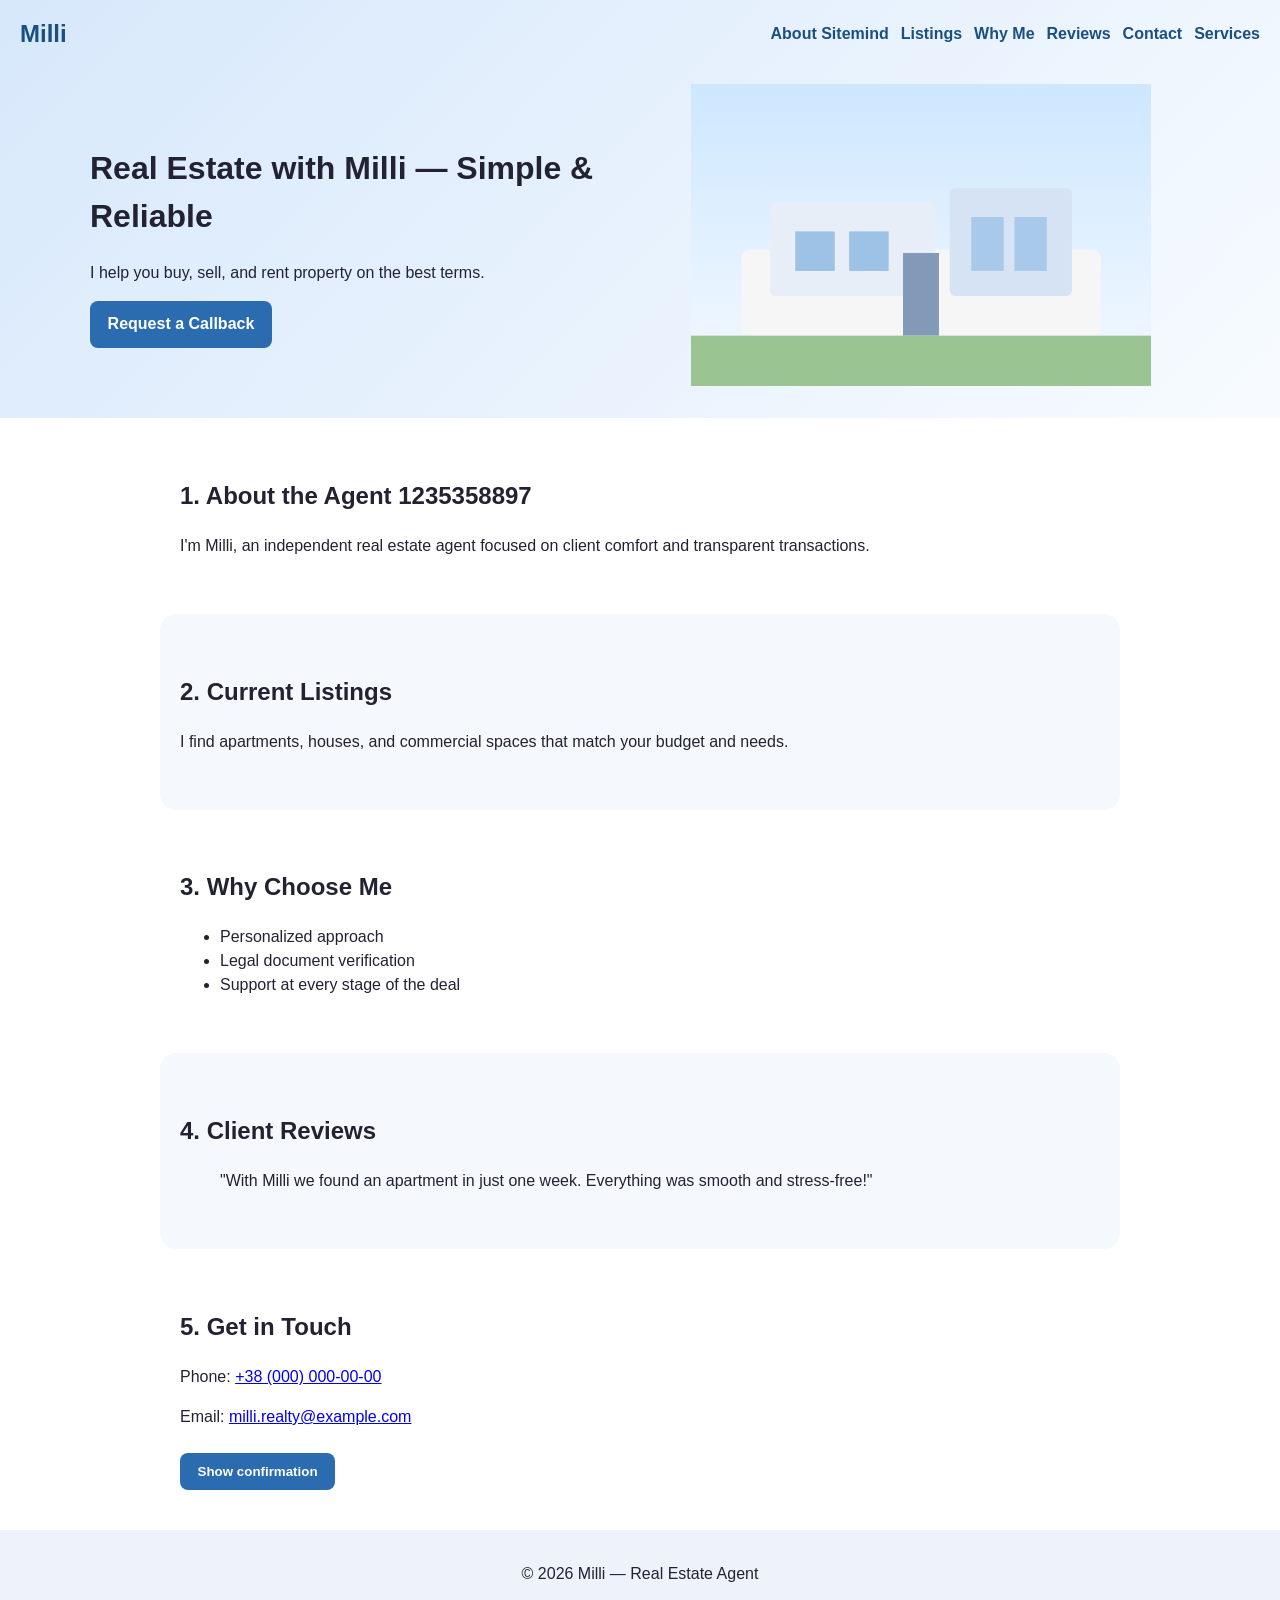
<file: index.html>
<!DOCTYPE html>
<html lang="en">
<head>
  <meta charset="UTF-8">
  <meta name="viewport" content="width=device-width, initial-scale=1.0">
  <title>Milli — Real Estate Agent</title>
  <link rel="stylesheet" href="src/styles.css">
</head>
<body>
  <header class="banner" id="top">
    <nav class="nav">
      <a class="logo" href="#top">Milli</a>
      <div class="nav-links">
        <a href="#about">About Sitemind</a>
        <a href="#objects">Listings</a>
        <a href="#benefits">Why Me</a>
        <a href="#reviews">Reviews</a>
        <a href="#contact">Contact</a>
        <a href="services.html">Services</a>
      </div>
    </nav>
    <div class="banner-content">
      <div>
        <h1>Real Estate with Milli — Simple &amp; Reliable</h1>
        <p>I help you buy, sell, and rent property on the best terms.</p>
        <a class="button" href="#contact">Request a Callback</a>
      </div>
      <img src="src/hero-house.svg" alt="Modern house">
    </div>
  </header>

  <main>
    <section id="about" class="section">
      <h2>1. About the Agent 1235358897</h2>
      <p>I'm Milli, an independent real estate agent focused on client comfort and transparent transactions.</p>
    </section>

    <section id="objects" class="section section-alt">
      <h2>2. Current Listings</h2>
      <p>I find apartments, houses, and commercial spaces that match your budget and needs.</p>
    </section>

    <section id="benefits" class="section">
      <h2>3. Why Choose Me</h2>
      <ul>
        <li>Personalized approach</li>
        <li>Legal document verification</li>
        <li>Support at every stage of the deal</li>
      </ul>
    </section>

    <section id="reviews" class="section section-alt">
      <h2>4. Client Reviews</h2>
      <blockquote>"With Milli we found an apartment in just one week. Everything was smooth and stress-free!"</blockquote>
    </section>

    <section id="contact" class="section">
      <h2>5. Get in Touch</h2>
      <p>Phone: <a href="tel:+380000000000">+38 (000) 000-00-00</a></p>
      <p>Email: <a href="mailto:milli.realty@example.com">milli.realty@example.com</a></p>
      <button id="ctaButton" class="button button-secondary" type="button">Show confirmation</button>
      <p id="ctaMessage" class="hidden">Thank you! Milli will get back to you shortly.</p>
    </section>
  </main>

  <footer class="footer">
    <p>© 2026 Milli — Real Estate Agent</p>
  </footer>

  <script src="src/script.js"></script>
</body>
</html>
</file>
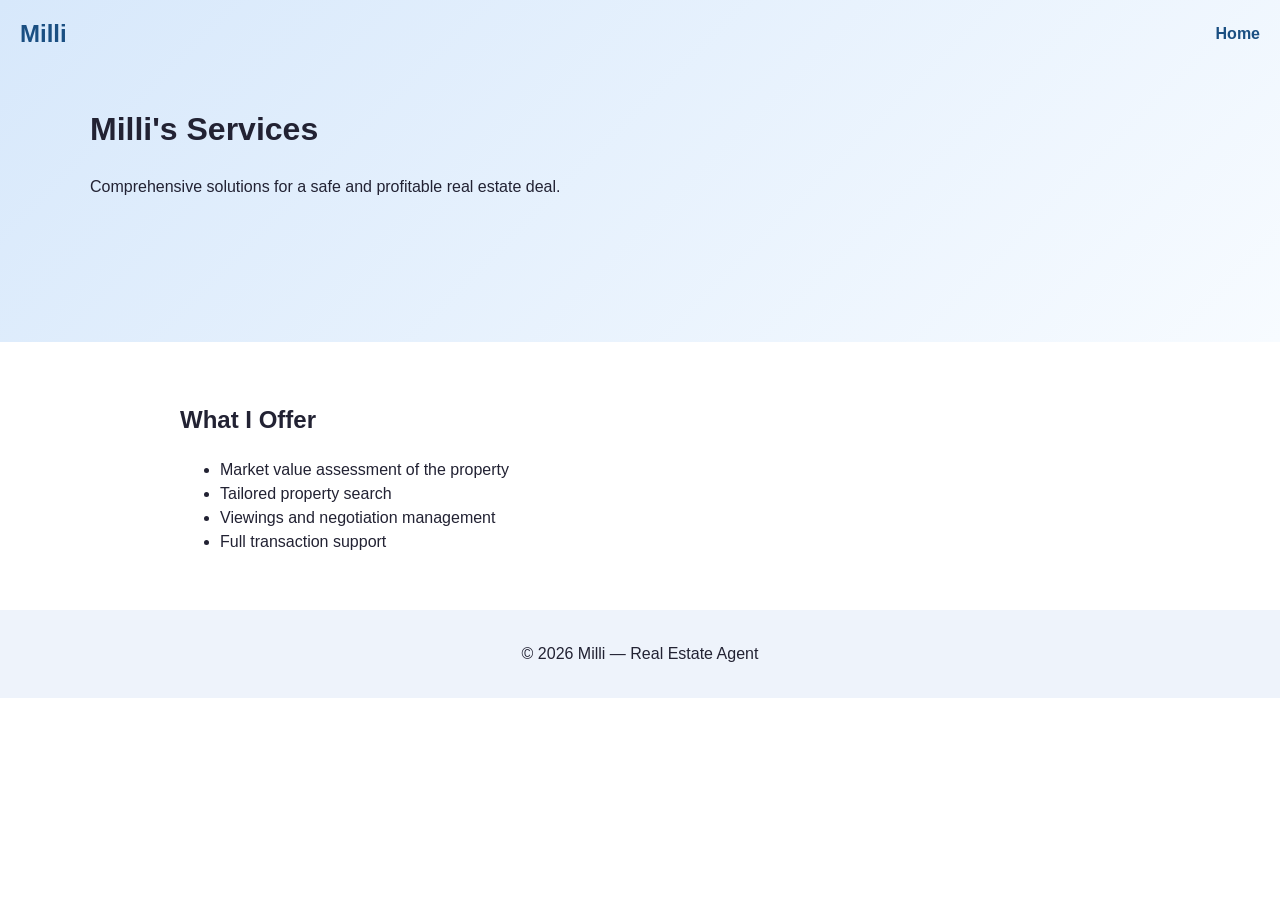
<file: services.html>
<!DOCTYPE html>
<html lang="en">
<head>
  <meta charset="UTF-8">
  <meta name="viewport" content="width=device-width, initial-scale=1.0">
  <title>Services — Milli</title>
  <link rel="stylesheet" href="src/styles.css">
</head>
<body>
  <header class="banner banner-small">
    <nav class="nav">
      <a class="logo" href="index.html">Milli</a>
      <div class="nav-links">
        <a href="index.html">Home</a>
      </div>
    </nav>
    <div class="banner-content single">
      <div>
        <h1>Milli's Services</h1>
        <p>Comprehensive solutions for a safe and profitable real estate deal.</p>
      </div>
    </div>
  </header>

  <main>
    <section class="section">
      <h2>What I Offer</h2>
      <ul>
        <li>Market value assessment of the property</li>
        <li>Tailored property search</li>
        <li>Viewings and negotiation management</li>
        <li>Full transaction support</li>
      </ul>
    </section>
  </main>

  <footer class="footer">
    <p>© 2026 Milli — Real Estate Agent</p>
  </footer>
</body>
</html>
</file>
<file: src/styles.css>
:root {
  --accent: #2b6cb0;
  --accent-dark: #1a4f82;
  --bg: #f5f8fc;
  --text: #223;
}

* {
  box-sizing: border-box;
}

body {
  margin: 0;
  font-family: Arial, sans-serif;
  color: var(--text);
  background: #fff;
  line-height: 1.5;
}

.banner {
  background: linear-gradient(135deg, #d7e8fb, #f7fbff);
  padding: 1rem 1.25rem 2rem;
}

.banner-small {
  min-height: 38vh;
}

.nav {
  display: flex;
  justify-content: space-between;
  align-items: center;
  flex-wrap: wrap;
  gap: 0.75rem;
}

.logo {
  font-size: 1.5rem;
  text-decoration: none;
  color: var(--accent-dark);
  font-weight: 700;
}

.nav-links {
  display: flex;
  flex-wrap: wrap;
  gap: 0.75rem;
}

.nav-links a {
  text-decoration: none;
  color: var(--accent-dark);
  font-weight: 600;
}

.banner-content {
  max-width: 1100px;
  margin: 2rem auto 0;
  display: grid;
  gap: 1.5rem;
  align-items: center;
  grid-template-columns: repeat(auto-fit, minmax(280px, 1fr));
}

.banner-content.single {
  grid-template-columns: 1fr;
}

.banner-content img {
  width: 100%;
  max-width: 460px;
  justify-self: center;
}

.section {
  padding: 2.5rem 1.25rem;
  max-width: 960px;
  margin: 0 auto;
}

.section-alt {
  background: var(--bg);
  border-radius: 1rem;
}

.button {
  display: inline-block;
  background: var(--accent);
  color: #fff;
  border: none;
  border-radius: 0.5rem;
  padding: 0.7rem 1.1rem;
  font-weight: 700;
  text-decoration: none;
  cursor: pointer;
}

.button:hover {
  background: var(--accent-dark);
}

.button-secondary {
  margin-top: 0.5rem;
}

.footer {
  text-align: center;
  padding: 1rem;
  background: #eef3fb;
}

.hidden {
  display: none;
}
</file>
